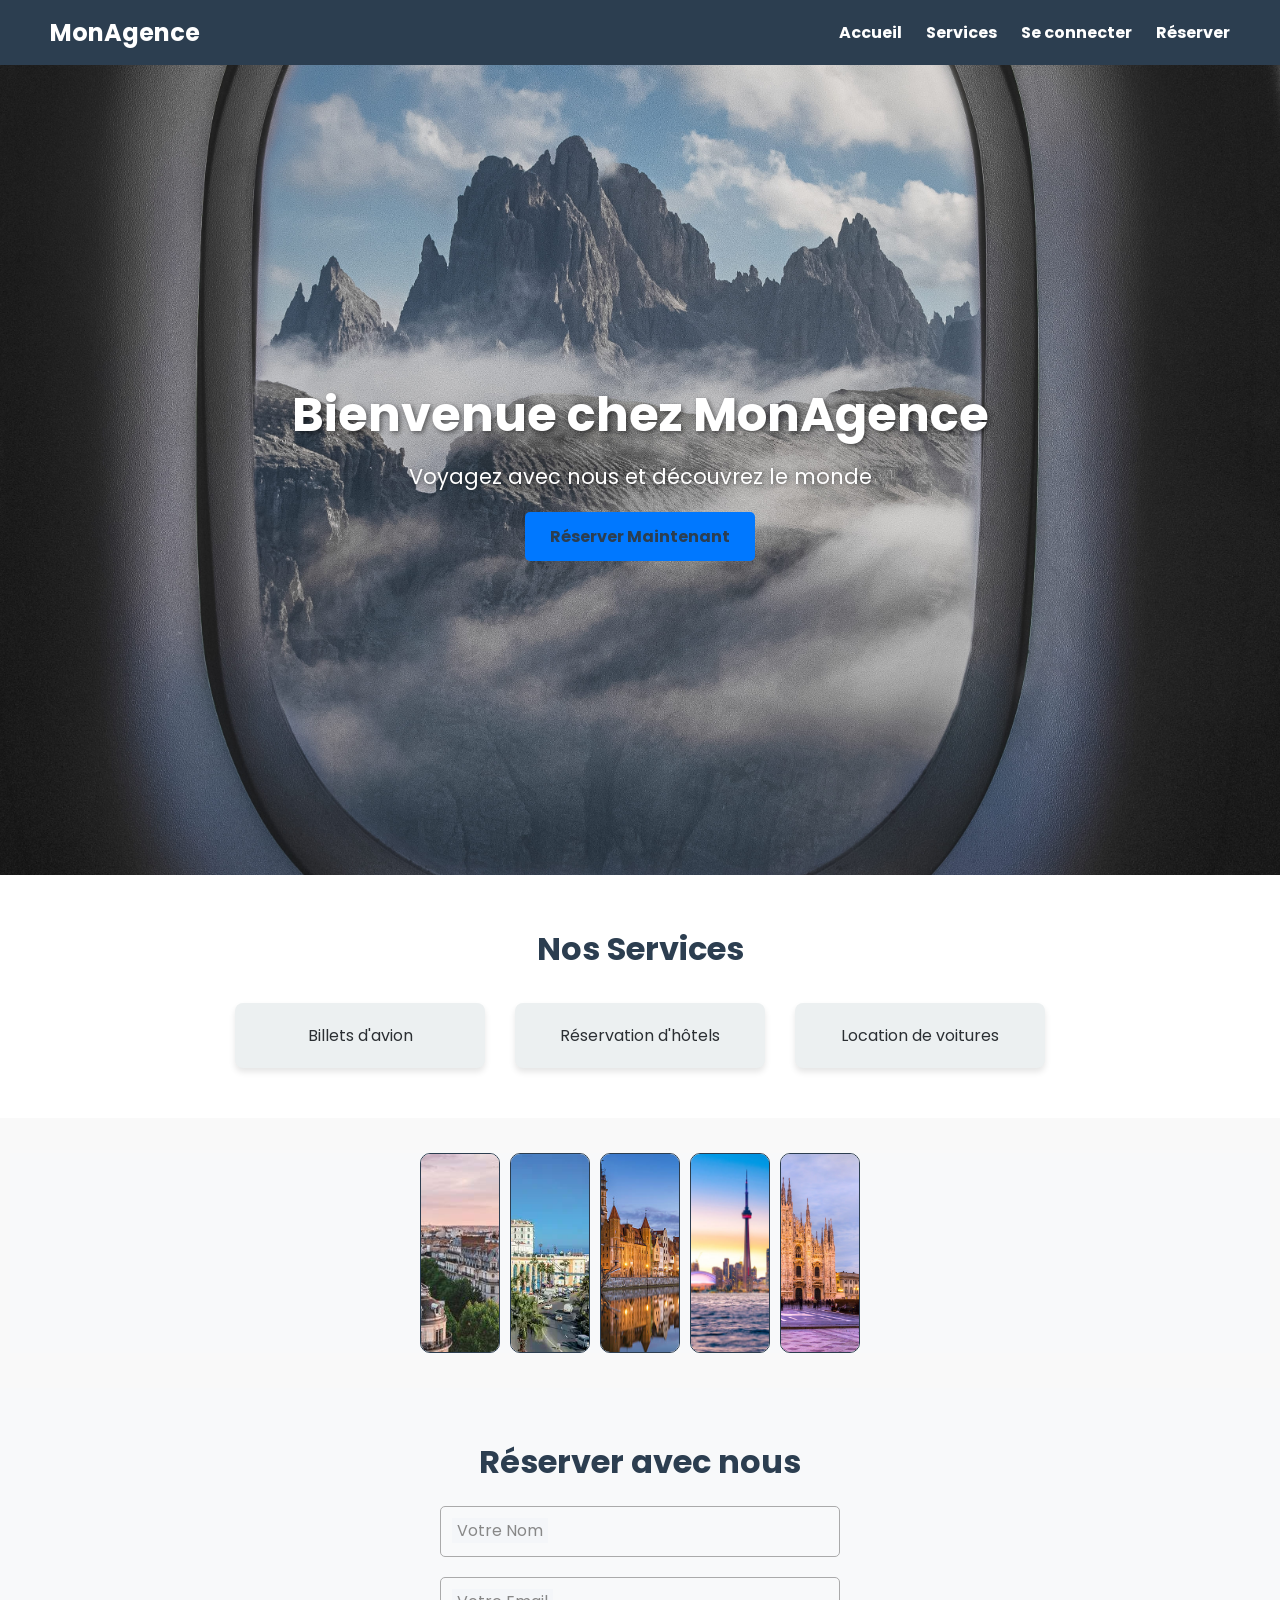
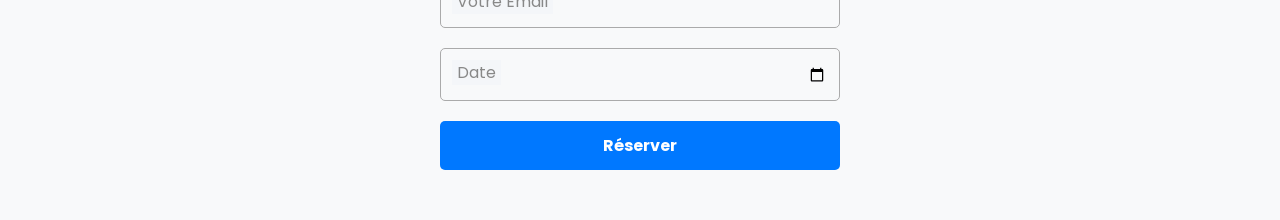
<file: index.html>
<!DOCTYPE html>
<html lang="en">
  <head>
    <meta charset="UTF-8" />
    <meta name="viewport" content="width=device-width, initial-scale=1.0" />
    <link
      href="https://fonts.googleapis.com/css2?family=Poppins:wght@300;400;500;600;700&display=swap"
      rel="stylesheet"
    />
    <link rel="stylesheet" href="stayle.css" />
    <title>Fly with us</title>
  </head>
  <body>
    <header>
      <div class="logo">MonAgence</div>
      <div class="menu-toggle" id="menu-toggle">☰</div>
      <nav id="nav">
        <a href="#">Accueil</a>
        <a href="serves.html">Services</a>
        <a href="Login.html">Se connecter</a>
        <a href="#reserve">Réserver</a>
      </nav>
    </header>

    <section class="hero">
      <h1>Bienvenue chez MonAgence</h1>
      <p>Voyagez avec nous et découvrez le monde</p>
      <a href="#reserve" class="btn">Réserver Maintenant</a>
    </section>

    <section class="services" id="reserve">
      <h2>Nos Services</h2>
      <div class="service-list">
        <a class="service"> Billets d'avion</a>
        <a href="hotel.html" class="service"> Réservation d'hôtels</a>
        <a class="service"> Location de voitures</a>
      </div>
    </section>
    <section class="leschaition">
<ul class="container">
  <li>
    <img src="images/paris.jpeg" alt="Photo de Paris" loading="lazy" />
    <div class="content">
      <h2>Paris</h2>
    </div>
  </li>

  <li>
    <img src="images/algérie.webp" alt="Photo de l'Algérie" loading="lazy" />
    <div class="content">
      <h2>Algérie</h2>
    </div>
  </li>


  <li>
    <img src="images/pologne.jpeg" alt="Photo de Pologne" loading="lazy" />
    <div class="content">
      <h2>Pologne</h2>
    </div>
  </li>

  <li>
    <img src="images/canada.jpeg" alt="Photo du Canada" loading="lazy" />
    <div class="content">
      <h2>Canada</h2>
    </div>
  </li>

  <li>
    <img src="images/italia.jpeg" alt="Photo d'Italie" loading="lazy" />
    <div class="content">
      <h2>Italia</h2>
    </div>
  </li>
</ul>
    </section>

    <section class="reserve" id="reserve">
      <h2>Réserver avec nous</h2>
      <form>
        <div class="input-group">
          <input type="text" id="name" required />
          <label for="name">Votre Nom</label>
        </div>
        <div class="input-group">
          <input type="email" id="email" required />
          <label for="email">Votre Email</label>
        </div>
        <div class="input-group">
          <input type="date" id="date" required />
          <label for="date">Date</label>
        </div>
        <button type="submit">Réserver</button>
      </form>
    </section>
    <script>
      const menuToggle = document.getElementById("menu-toggle");
      const nav = document.getElementById("nav");

      menuToggle.addEventListener("click", () => {
        nav.classList.toggle("show");
      });
    </script>
  </body>
</html>
</file>
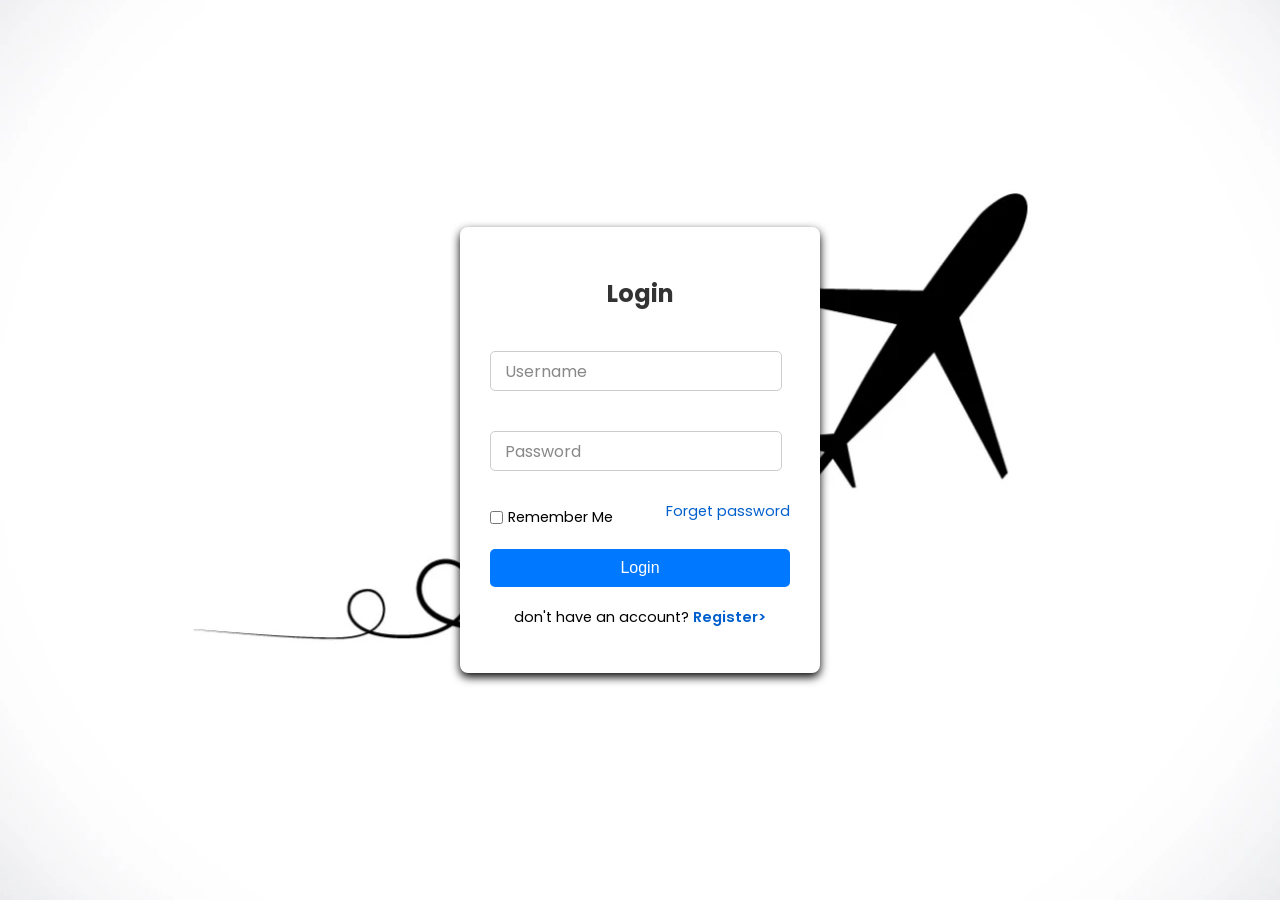
<file: Login.html>
<!DOCTYPE html>
<html lang="en">
  <head>
    <meta charset="UTF-8" />
    <meta name="viewport" content="width=device-width, initial-scale=1.0" />
    <link
      href="https://fonts.googleapis.com/css2?family=Poppins:wght@300;400;500;600;700&display=swap"
      rel="stylesheet"
    />
    <link rel="stylesheet" href="stayl.css" />
    <title>Login page</title>
  </head>
  <body>
    <div class="input-box">
      <h2>Login</h2>
      <form>
        <div class="groop">
          <input type="text" required />
          <label>Username</label>
        </div>
        <div class="groop">
          <input type="password" required />
          <label>Password</label>
        </div>
        <div class="remember-forget">
          <label><input type="checkbox" />Remember Me</label>
          <a href="#">Forget password </a>
        </div>
        <button type="submit">Login</button>
        <div class="register-link">
          <p>don't have an account? <a href="#"> Register></a></p>
        </div>
      </form>
    </div>
  </body>
</html>
</file>
<file: stayle.css>
html {
  scroll-behavior: smooth;
}
* {
  margin: 0;
  padding: 0;
  box-sizing: border-box;
  font-family: Poppins;
}

body {
  background: #f9f9f9;
  color: #333;
}

header {
  display: flex;
  justify-content: space-between;
  align-items: center;
  padding: 15px 50px;
  background: #2c3e50;
  color: white;
  position: sticky;
  top: 0;
  z-index: 1000;
}

.logo {
  font-size: 1.5em;
  font-weight: bold;
}

nav a {
  text-decoration: none;
  color: white;
  margin-left: 20px;
  font-weight: bold;
  transition: 0.3s;
}

nav a:hover {
  color: #0078ff;
}

.hero {
  height: 90vh;
  background: url(images/fly.jpg) no-repeat center/cover;
  display: flex;
  justify-content: center;
  align-items: center;
  flex-direction: column;
  text-align: center;
  color: white;
  padding: 20px;
}

.hero h1 {
  font-size: 3em;
  margin-bottom: 10px;
  text-shadow: 2px 2px 5px rgba(0, 0, 0, 0.5);
}

.hero p {
  font-size: 1.3em;
  margin-bottom: 20px;
  text-shadow: 1px 1px 5px rgba(0, 0, 0, 0.5);
}
.hero a {
  text-decoration: none;
}

.btn {
  padding: 12px 25px;
  border: none;
  border-radius: 5px;
  background: #0078ff;
  color: #2c3e50;
  font-weight: bold;
  cursor: pointer;
  transition: 0.3s;
}

.btn:hover {
  background: #2b2f33;
  color: white;
}

.services {
  padding: 50px 20px;
  text-align: center;
  background: white;
}

.services h2 {
  margin-bottom: 30px;
  font-size: 2em;
  color: #2c3e50;
}

.service-list {
  display: flex;
  justify-content: center;
  gap: 30px;
  flex-wrap: wrap;
  cursor: pointer;
}

.service {
  background: #ecf0f1;
  padding: 20px;
  border-radius: 8px;
  width: 250px;
  box-shadow: 0 4px 6px rgba(0, 0, 0, 0.1);
  transition: 0.3s;
  text-decoration: none;
  color: #2b2f33;
}

.service:hover {
  transform: translateY(-5px);
  background-color: #0078ff;
}
.leschaition {
  height: 30vh;
  display: flex;
  flex-direction: row;
  align-items: center;
  justify-content: center;
  text-emphasis: center;
}
.container {
  width: 100%;
  display: flex;
  justify-content: center;
  height: 200px;
  gap: 10px;
  transition: 0.3s;
  flex-direction: row;
  margin: 10px;
  background-color: #f8f9fa;
}
.container li {
  position: relative;
  overflow: hidden;
  flex: 0 0 80px;
  border-radius: 50px;
  cursor: pointer;
  border-radius: 10px;
  border: 1.2px solid #2c3e50;
  box-shadow: 5px 10px 15px rgba(0, 0, 0, 0, 4),
    -2px -5px 10px rgba(0, 0, 0, 0.1);
}
.container li img {
  position: absolute;
  top: 50%;
  left: 50%;
  translate: -50% -50%;
  width: 100%;
  height: 100%;
  object-fit: cover;
}
.container li,
.container li img {
  transition: 0.3s;
}
.container li .content {
  transition: 1.5s ease;
}
.container span {
  text-align: center;
  width: 75%;
}
.container h2 {
  font-weight: 400;
  font-size: 20px;
  line-height: 4px;
  margin-bottom: 30px;
  white-space: nowrap;
  color: #000000;
}

.container:hover {
  gap: 10;
}
.container li .content span {
  position: absolute;
  z-index: 3;
  left: 50%;
  bottom: 0px;
  translate: -50%;
  scale: 0.85;
  visibility: hidden;
  opacity: 0;
}
.container li:hover {
  flex: 0 1 260px;
  scale: 1.1;
  z-index: 10;
  opacity: 1;
}

.container li:hover .content {
  opacity: 1;
  visibility: visible;
}
.container li:hover span {
  scale: 2;
  opacity: 10;
  visibility: visible;
}
.reserve {
  padding: 50px 20px;
  text-align: center;
  background: #f8f9fa;
}

.reserve h2 {
  margin-bottom: 20px;
  font-size: 2em;
  color: #2c3e50;
}

.reserve form {
  max-width: 400px;
  margin: auto;
  display: flex;
  flex-direction: column;
  gap: 20px;
}

.input-group {
  position: relative;
  width: 100%;
}

.input-group input {
  width: 100%;
  padding: 12px;
  border: 1px solid #aaa;
  border-radius: 5px;
  font-size: 1em;
  outline: none;
  background: transparent;
}

.input-group label {
  position: absolute;
  left: 12px;
  top: 12px;
  color: #888;
  pointer-events: none;
  transition: 0.3s ease;
  background: #f4f6f9;
  padding: 0 5px;
}

.input-group input:focus + label,
.input-group input:valid + label {
  top: -10px;
  left: 8px;
  font-size: 1em;
  color: #0078ff;
}

.reserve button {
  padding: 12px;
  border: none;
  border-radius: 5px;
  font-size: 1em;
  font-weight: bold;
  background: #0078ff;
  color: white;
  cursor: pointer;
  transition: 0.3s;
}

.reserve button:hover {
  background: #34495e;
}
input[type="date"]::-webkit-datetime-edit {
  color: transparent;
}

input[type="date"]:focus::-webkit-datetime-edit {
  color: #333;
}

.menu-toggle {
  display: none;
  font-size: 2em;
  cursor: pointer;
}




@media (max-width: 768px) {
  nav {
    display: flex;
    flex-direction: column;
    position: absolute;
    top: 60px;
    right: 20px;
    background: #2c3e50;
    padding: 15px;
    border-radius: 0px 0px 20px 20px;
    max-height: 0;
    overflow: hidden;
    opacity: 0;
    transition: all 0.4s ease;
    gap: 20px;
  }

  nav a {
    margin: 0 15px;
    text-decoration: none;
    font-weight: 500;
  }

  nav.show {
    max-height: 300px;
    opacity: 1;
  }

  .menu-toggle {
    display: block;
  }
  /* Section تاع المدن */
  .container {
    flex-wrap: nowrap; /* خط واحد */
    overflow-x: auto; /* سكروول أفقي */
    overflow-y: hidden;
    gap: 10px;
    padding: 0; /* مهم: ماكانش padding باش مايتزحزحش البداية */
    margin: 0; /* مهم: بلا margin على اليسار */
    -webkit-overflow-scrolling: touch;
    scrollbar-width: thin;
    scrollbar-color: #888 #f1f1f1;
    scroll-snap-type: x mandatory; /* وقفة أنيقة بين الكروت */
  }

  .container li {
    flex: 0 0 auto; /* حجم ثابت */
    width: 180px; /* تقدر تغيّرها */
    height: 150px;
    scroll-snap-align: start; /* يبدأ العنصر واضح من اليسار */
  }
  .container li:hover {
    flex: none;
    scale: none;
  }

  /* شريط السكروول (Chrome/Edge/Safari) */
  .container::-webkit-scrollbar {
    height: 6px;
  }
  .container::-webkit-scrollbar-track {
    background: #f1f1f1;
    border-radius: 8px;
  }
  .container::-webkit-scrollbar-thumb {
    background: #888;
    border-radius: 8px;
  }
  .container::-webkit-scrollbar-thumb:hover {
    background: #666;
  }
}
</file>
<file: stayl.css>
html{
scroll-behavior: smooth;
}

body {
  font-family: Poppins;
  background-image: url(images/preview.webp) ;
  background-size: cover;
  background-position: center;
  display: flex;
  justify-content: center;
  align-items: center;
  height: 100vh;
  margin: 0;
}
.input-box {
  background: #fff;
  padding: 30px;
  border-radius: 8px;
  box-shadow: 0 4px 10px rgba(0, 0, 0, 1);
  width: 300px;
}
.input-box h2 {
  margin-bottom: 20px;
  text-align: center;
  color: #333;
  margin-bottom: 30px;
}
.input-box input {
  width: 90%;
  padding: 10px;
  margin: 10px 0;
  border: 1px solid #ccc;
  border-radius: 5px;
}
.groop {
  position: relative;
  margin: 20px 0;
}

.groop input {
  width: 90%;
  padding: 10px;
  border: 1px solid #ccc;
  border-radius: 5px;
  outline: none;
  font-size: 16px;
}

.groop label {
  position: absolute;
  top: 50%;
  left: 10px;
  color: #888;
  transform: translateY(-50%);
  pointer-events: none;
  transition: 0.3s ease;
  background: #fff;
  padding: 0 5px;
}

.groop input:focus + label,
.groop input:valid + label {
  top: 15px;
  left: 8px;
  font-size: 20px;
  color: #0078ff;
  transform: translateY(-20px);
}
.input-box button {
  width: 100%;
  padding: 10px;
  background: #0078ff;
  color: #fff;
  border: none;
  border-radius: 5px;
  cursor: pointer;
  font-size: 16px;
}
.input-box button:hover {
  background: #005fcc;
}
.remember-forget {
  display: flex;
  justify-content: space-between;
  font-size: 14.5px;
}
.remember-forget label input  {
  accent-color: #0078ff;
  justify-content: space-between;
  align-items: center;
  align-content: flex-start;
  display: flex;
}
.remember-forget label {
  display: flex;
  align-items: center;
  gap: 5px;
  cursor: pointer;
  margin-bottom: 15px;
  white-space: nowrap;
}
.remember-forget label a {
  justify-content: space-between;
}
.remember-forget a {
  color: #005fcc;
  text-decoration: none;
}
.remember-forget a:hover {
  text-decoration: underline;
}
.register-link {
  font-size: 14.5px;
  text-align: center;

  margin: 20px 0 15px;
}

.register-link a {
  color: #005fcc;
  text-decoration: none;
  font-weight: 600;
}
.register-link a:hover {
  text-decoration: underline;
}

@media (max-width: 768px) {
 

  .remember-forget  {
    align-items: center;
    align-content: flex-start;
    gap: 10px;
    justify-content: space-between;
    display: flex;
  }

  .register-link {
    font-size: 13px;
  }
}
</file>
